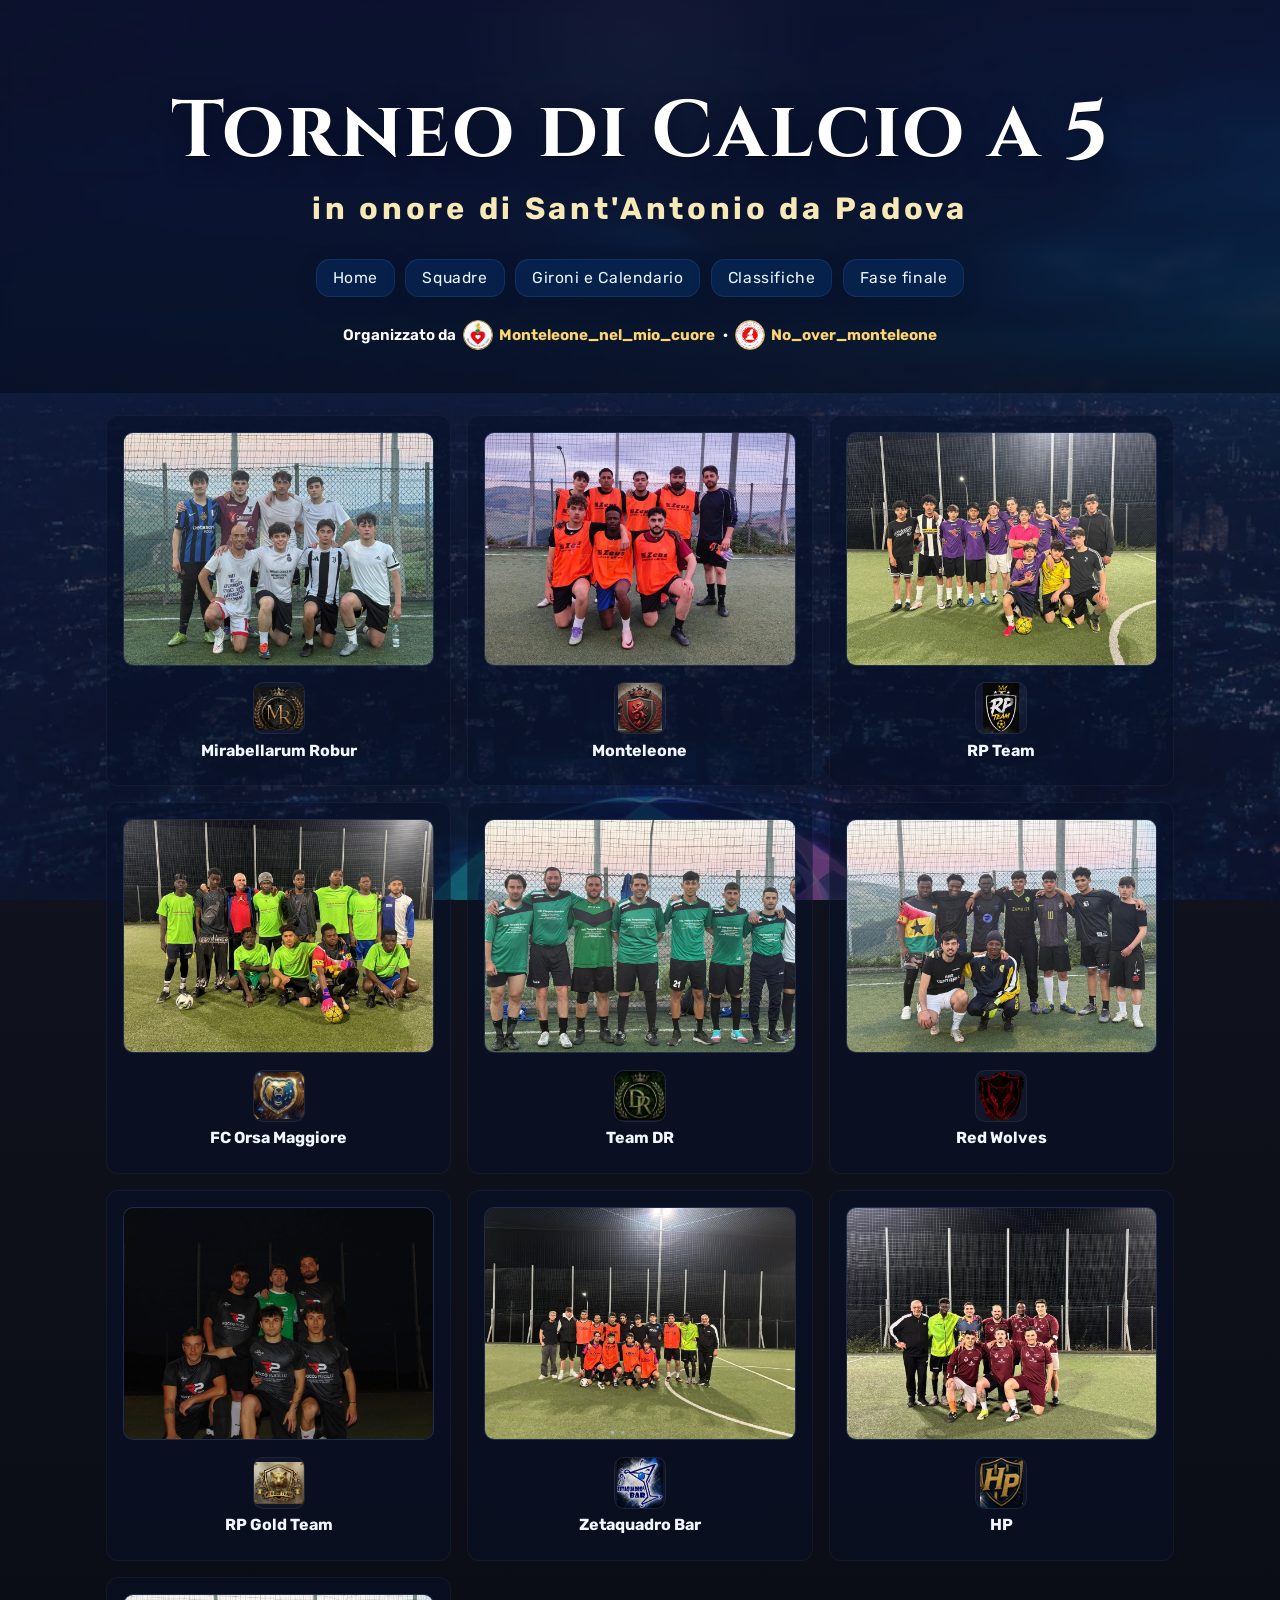
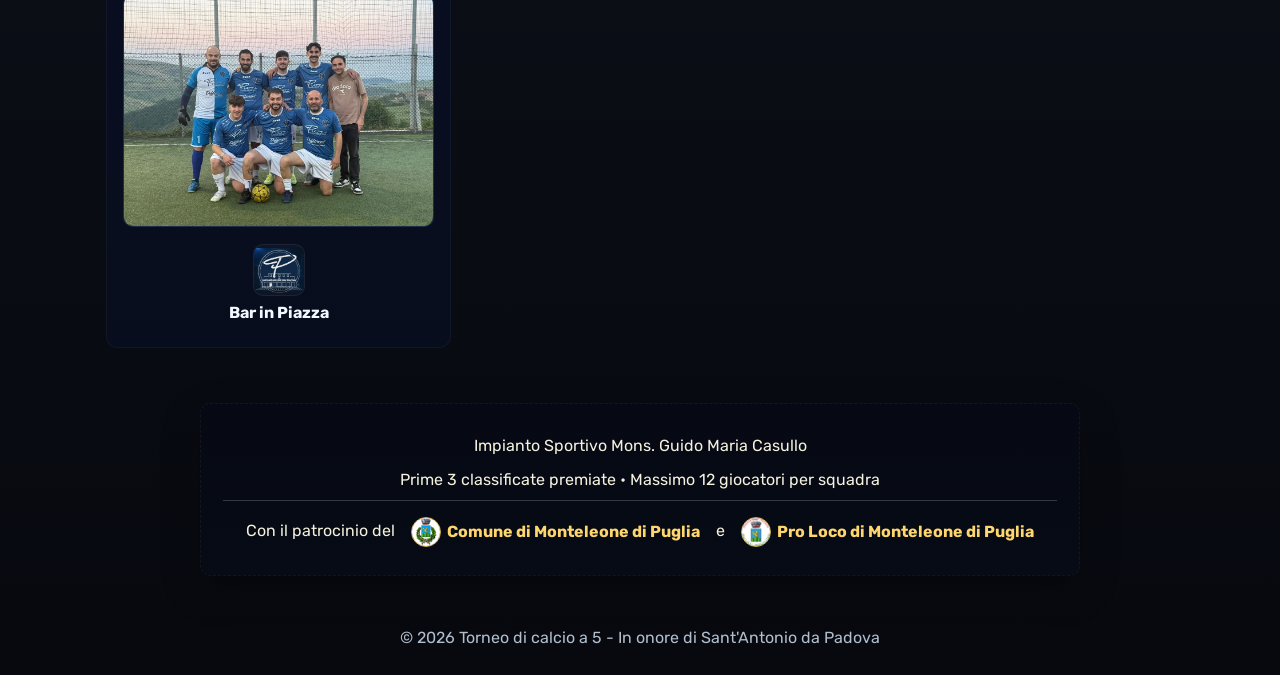
<file: squadre.html>
<!doctype html>
<html lang="it">
  <head>
    <meta charset="UTF-8" />
    <meta name="viewport" content="width=device-width, initial-scale=1.0" />
    <title>Squadre | Torneo di Sant'Antonio</title>
    <link rel="stylesheet" href="styles.css" />
  </head>
  <body>
    <header class="site-hero">
      <div class="hero-overlay"></div>
      <div class="header-wrap">
        <div class="hero-content">
          <h1 class="title-main">Torneo di Calcio a 5</h1>
          <p class="subtitle-main">in onore di Sant'Antonio da Padova</p>
          <nav class="main-nav">
            <a href="index.html">Home</a>
            <a href="squadre.html">Squadre</a>
            <a href="gironi-calendario.html">Gironi e Calendario</a>
            <a href="classifiche.html">Classifiche</a>
            <a href="fase-finale.html">Fase finale</a>
          </nav>
          <p class="org-line">
            Organizzato da
            <span class="name-with-logo"><img class="inline-logo" src="resources/logos/monteleone_nel_mio_cuore.jpg" alt="Logo Monteleone nel mio cuore" /><a class="entity-link" href="https://instagram.com/monteleone_nel_mio_cuore" target="_blank" rel="noopener noreferrer">Monteleone_nel_mio_cuore</a></span>
            <span class="spacer">·</span>
            <span class="name-with-logo"><img class="inline-logo" src="resources/logos/no_over_monteleone.jpg" alt="Logo no over monteleone" /><a class="entity-link" href="https://instagram.com/no_over_monteleone" target="_blank" rel="noopener noreferrer">No_over_monteleone</a></span>
          </p>
        </div>
      </div>
    </header>

    <main>
      <section class="grid" id="teams-grid"></section>
    </main>
    <script defer src="app.js"></script>
    <section class="bottom-info card">
      <p>Impianto Sportivo Mons. Guido Maria Casullo</p>
      <p>Prime 3 classificate premiate • Massimo 12 giocatori per squadra</p>
      <p class="bottom-logos">
            Con il patrocinio del
            <span class="name-with-logo"><img class="inline-logo" src="resources/logos/comune.jpg" alt="Logo Comune di Monteleone di Puglia" /><a class="entity-link" href="https://www.facebook.com/monteleonedipugliafg" target="_blank" rel="noopener noreferrer">Comune di Monteleone di Puglia</a></span>
            <span class="spacer">e</span>
            <span class="name-with-logo"><img class="inline-logo" src="resources/logos/pro loco.png" alt="Logo Pro Loco" /><a class="entity-link" href="https://www.facebook.com/ProLocoMonteleoneDiPuglia" target="_blank" rel="noopener noreferrer">Pro Loco di Monteleone di Puglia</a></span>
          </p>
    </section>
    <footer>© 2026 Torneo di calcio a 5 - In onore di Sant'Antonio da Padova</footer>
  </body>
</html>
</file>
<file: styles.css>
@import url("https://fonts.googleapis.com/css2?family=Bebas+Neue&family=Rubik:wght@400;500;600;700&family=Cinzel:wght@400;700&display=swap");

:root {
  --bg: #0f1725;
  --card: #16223c;
  --text: #f4f1de;
  --muted: #b1becd;
  --border: rgba(255, 204, 77, 0.18);
  --accent: #ffc857;
  --surface: #1f2f4d;
}
* {
  box-sizing: border-box;
}
html,
body {
  min-width: 0;
  width: 100%;
}
body {
  margin: 0;
  min-height: 100vh;
  font-family: "Rubik", "Segoe UI", Arial, sans-serif;
  background: linear-gradient(180deg, rgba(8, 12, 26, 0.95), rgba(2, 4, 10, 0.98));
  color: var(--text);
  position: relative;
  overflow-x: hidden;
}
body::before {
  content: "";
  position: fixed;
  inset: 0;
  background: url('resources/sfondo.jpeg') center/cover no-repeat;
  opacity: 0.38;
  filter: brightness(1.12);
  pointer-events: none;
  z-index: -1;
}
.site-hero {
  position: relative;
  color: white;
  padding: 2.4rem 0 2.4rem;
  background: linear-gradient(180deg, rgba(4,10,30,0.36), rgba(2,6,14,0.42));
  backdrop-filter: blur(6px);
}
.site-hero .hero-overlay {
  position: absolute;
  inset: 0;
  background: radial-gradient(circle at 50% 10%, rgba(255,255,255,0.03), transparent 25%);
  pointer-events: none;
}
.hero-content {
  position: relative;
  z-index: 1;
  display: flex;
  flex-direction: column;
  align-items: center;
  gap: 1rem;
}
.header-wrap {
  width: 100%;
  max-width: 100%;
  overflow: hidden;
}
.main-nav {
  display: flex;
  gap: 0.65rem;
  flex-wrap: wrap;
  justify-content: center;
  width: min(100%, 760px);
}
.main-nav a {
  font-family: "Rubik", "Segoe UI", sans-serif;
  letter-spacing: 0.6px;
  font-size: 0.98rem;
  text-decoration: none;
  color: #eaf4ff;
  background: rgba(6, 40, 86, 0.72);
  border: 1px solid rgba(110,170,255,0.12);
  padding: 0.55rem 1rem;
  border-radius: 14px;
  box-shadow: 0 6px 18px rgba(6,18,40,0.45);
  transition: transform 0.25s ease, background 0.25s ease;
}
.main-nav a:hover {
  background: linear-gradient(180deg, rgba(31,78,136,0.9), rgba(11,42,86,0.9));
  transform: translateY(-1px);
}
.team-card-item {
  display: flex;
  flex-direction: column;
  align-items: center;
  padding: 1rem;
  border: 1px solid rgba(255,255,255,0.04);
  border-radius: 12px;
  background: rgba(8,18,40,0.55);
  text-align: center;
  cursor: pointer;
  transition: transform 0.25s ease, background 0.25s ease, border-color 0.25s ease;
  height: 100%;
}
.team-card-item:hover {
  background: rgba(8,18,40,0.82);
  border-color: rgba(255,255,255,0.12);
  transform: translateY(-2px);
}
.team-card-photo-wrapper {
  position: relative;
  width: 100%;
  margin-bottom: 0.8rem;
  min-height: 200px;
}
.team-card-photo {
  width: 100%;
  height: auto;
  aspect-ratio: 4/3;
  object-fit: cover;
  border: 1px solid rgba(255,255,255,0.08);
  border-radius: 10px;
  background: #0b1b3b;
}
.team-card-logo {
  width: 52px;
  height: 52px;
  object-fit: contain;
  background: rgba(255,255,255,0.03);
  border: 1px solid rgba(255,255,255,0.06);
  border-radius: 10px;
  margin-bottom: 0.4rem;
}
.team-card-name {
  font-weight: 700;
  color: #f3f7ff;
  margin-bottom: 0.6rem;
  font-size: 1rem;
}
.team-players {
  position: absolute;
  inset: 0;
  padding: 1rem;
  margin: 0;
  list-style: none;
  overflow-y: auto;
  background: rgba(2, 10, 30, 0.96);
  border-radius: 10px;
  color: #c8d7ff;
  opacity: 0;
  visibility: hidden;
  transform: translateY(4px);
  transition: opacity 0.25s ease, visibility 0.25s ease, transform 0.25s ease;
}
.team-card-photo-wrapper:hover .team-players {
  opacity: 1;
  visibility: visible;
  transform: translateY(0);
}
.team-players li {
  margin: 0.3rem 0;
  line-height: 1.5;
}
.team-players::before {
  content: "Giocatori";
  display: block;
  margin-bottom: 0.5rem;
  font-weight: 700;
  color: #ffde89;
}

main {
  max-width: 1100px;
  margin: 1.4rem auto;
  padding: 0 1rem 2rem;
}
.card {
  background: linear-gradient(180deg, rgba(8,18,40,0.62), rgba(6,12,28,0.65));
  border: 1px solid rgba(255,255,255,0.06);
  border-radius: 12px;
  padding: 1.2rem;
  margin-bottom: 1rem;
  box-shadow: 0 14px 40px rgba(0, 0, 0, 0.22);
}
.muted {
  color: var(--muted);
}
.grid {
  display: grid;
  grid-template-columns: repeat(auto-fit, minmax(260px, 1fr));
  gap: 1rem;
}
.team-card img {
  width: 100%;
  height: 150px;
  object-fit: cover;
  border-radius: 10px;
  border: 2px solid #557a56;
}
ul.players {
  margin: 0.7rem 0 0;
  padding-left: 1rem;
}
table {
  width: 100%;
  border-collapse: collapse;
  margin-top: 0.8rem;
  font-size: 0.95rem;
  margin-left: auto;
  margin-right: auto;
  table-layout: auto;
}

#calendar-container table {
  table-layout: fixed;
}
th, td {
  border: 1px solid var(--border);
  padding: 0.55rem;
  text-align: left;
  word-wrap: break-word;
  overflow-wrap: break-word;
}
th {
  background: linear-gradient(180deg, rgba(18, 63, 128, 0.95), rgba(12, 45, 95, 0.95));
  color: #e7f0ff;
  font-weight: 700;
}
footer {
  text-align: center;
  color: var(--muted);
  padding: 1.2rem 1rem 1.8rem;
}
a {
  color: #ffd66d;
}
a:hover {
  color: #fff2cc;
}
.title-main {
  font-family: "Cinzel", "Bebas Neue", "Segoe UI", serif;
  font-weight: 700;
  font-size: clamp(2.6rem, 9vw, 5rem);
  margin-bottom: 0.1rem;
  letter-spacing: 2px;
  text-transform: none;
  line-height: 1;
  color: #ffffff;
  text-shadow: 0 6px 24px rgba(3,10,30,0.7), 0 1px 0 rgba(0,0,0,0.6);
  text-align: center;
}
.subtitle-main {
  text-align: center;
}
.subtitle-main.gold {
  color: #e6b664;
  font-weight: 700;
  letter-spacing: 0.18em;
  margin-top: 0.35rem;
}
.subtitle-main {
  font-family: "Rubik", sans-serif;
  margin: 0 0 1rem;
  color: #f7e8b5;
  font-weight: 700;
  font-size: clamp(1.4rem, 2.4vw, 1.95rem);
  text-align: center;
  text-transform: none;
  letter-spacing: 0.12em;
}
.org-line {
  margin: 0.45rem auto 0.25rem;
  font-size: 0.95rem;
  font-weight: 600;
  line-height: 1.4;
  text-align: center;
  display: flex;
  flex-wrap: wrap;
  justify-content: center;
  align-items: center;
  gap: 0.45rem;
  max-width: 860px;
}
.patrocinio {
  margin: 0.1rem auto 0;
  color: #f8ebc6;
  font-weight: 600;
  line-height: 1.4;
  text-align: center;
  display: flex;
  flex-wrap: wrap;
  justify-content: center;
  align-items: center;
  gap: 0.45rem;
  max-width: 860px;
}
.name-with-logo {
  display: inline-flex;
  align-items: center;
  gap: 0.4rem;
  margin: 0;
}
.inline-logo {
  width: 30px;
  height: 30px;
  object-fit: cover;
  border-radius: 50%;
  border: 1px solid rgba(255, 205, 79, 0.85);
  vertical-align: middle;
}
.entity-link {
  text-decoration: none;
  font-weight: 700;
}
.hero-core {
  text-align: center;
  padding: 1.8rem 1rem 1.8rem;
}
.hero-info {
  margin: 0.65rem auto 0.8rem;
  font-size: 1.1rem;
  color: var(--accent);
  font-weight: 700;
}
.days-container {
  display: grid;
  grid-template-columns: 1fr;
  gap: 0.85rem;
  margin: 1.1rem auto 0;
  max-width: 760px;
  padding: 0 0.85rem;
}
.next-day-card,
.last-day-card {
  padding: 0.85rem 0.9rem;
  background: linear-gradient(180deg, rgba(9,24,52,0.72), rgba(6,12,30,0.76));
  border: 1px solid rgba(50,120,220,0.08);
  border-radius: 10px;
}
.next-day-card h3,
.last-day-card h3 {
  margin: 0 0 0.65rem;
  font-size: 1.12rem;
  color: #c8e1ff;
}
.next-day-card ul,
.last-day-card ul {
  list-style: none;
  padding: 0;
  margin: 0;
}
.next-day-card li,
.last-day-card li {
  margin: 0.2rem 0;
  color: #e9e0c4;
  font-weight: 500;
}
.match-item {
  display: grid;
  grid-template-columns: minmax(100px, auto) minmax(160px, 1fr) max-content;
  gap: 0.45rem;
  align-items: center;
  padding: 0.35rem 0;
  border-bottom: 1px solid rgba(255, 255, 255, 0.08);
}
.match-item:last-child {
  border-bottom: none;
}
.match-header,
.match-teams,
.match-result {
  min-width: 0;
}
.match-header {
  display: flex;
  flex-wrap: wrap;
  align-items: center;
  gap: 0.1rem;
  font-size: 0.88rem;
  color: #d7e7ff;
}
.match-date {
  font-weight: 700;
  color: #ffc857;
}
.match-time {
  font-size: 0.85rem;
  color: #c8d4ff;
  background: rgba(255, 255, 255, 0.08);
  padding: 0.16rem 0.5rem;
  border-radius: 999px;
}
.match-teams {
  display: flex;
  flex-wrap: wrap;
  align-items: center;
  justify-self: start;
  gap: 0.35rem;
  font-size: 0.95rem;
  color: #f4f1de;
  white-space: nowrap;
  overflow: hidden;
  text-overflow: ellipsis;
}
.match-team {
  font-weight: 600;
}
.match-vs {
  color: #aeb8dc;
}
.match-result {
  justify-self: end;
  white-space: nowrap;
  font-size: 0.92rem;
  font-weight: 700;
  padding: 0.35rem 0.7rem;
  border-radius: 999px;
  width: fit-content;
  margin-top: 0;
  align-self: center;
}
.match-result.played {
  color: #fff;
  background: rgba(255, 200, 87, 0.18);
}
.match-result.pending {
  color: #c0d6ff;
  background: rgba(108, 142, 255, 0.08);
  border: 1px solid rgba(128, 168, 255, 0.12);
}
.day-card-subtitle {
  margin: 0 0 0.75rem;
  font-size: 0.92rem;
  color: var(--muted);
  line-height: 1.4;
}
.instagram-grid {
  display: grid;
  grid-template-columns: repeat(2, minmax(0, 1fr));
  gap: 1rem;
  margin: 1.4rem auto 0;
  max-width: 960px;
}
.insta-card {
  max-width: 480px;
  margin: 0 auto;
  border-radius: 10px;
  background: linear-gradient(180deg, rgba(9,24,52,0.72), rgba(6,12,30,0.76));
  border: 1px solid rgba(50,120,220,0.08);
}
.insta-card h3 {
  margin: 0 0 0.75rem;
  padding: 0;
  font-size: 1.15rem;
  color: #c8e1ff;
}
.insta-embed {
  padding: 1rem;
}
.insta-embed blockquote.instagram-media {
  width: 100% !important;
  margin: 0 auto !important;
}
.insta-embed iframe {
  width: 100% !important;
  min-height: 360px !important;
}

/* Prevent Instagram embeds from causing horizontal overflow on small screens */
.insta-card {
  width: 100%;
  max-width: 480px;
  box-sizing: border-box;
  overflow: hidden;
}
.insta-embed {
  padding: 0.75rem;
  overflow: hidden;
}
.insta-embed blockquote.instagram-media,
.insta-embed iframe {
  max-width: 100% !important;
  width: 100% !important;
  box-sizing: border-box !important;
}
.insta-embed iframe {
  min-width: 0 !important;
}
/* Compact caption for events */
.insta-caption {
  padding: 0.65rem 0.9rem 0.75rem;
  font-size: 0.95rem;
  line-height: 1.18;
  color: #f3f6ff;
}
.insta-caption .event-host {
  margin: 0 0 0.25rem;
  font-weight: 700;
  color: #ffd66d;
}
.insta-caption .event-name {
  margin: 0 0 0.25rem;
  font-weight: 700;
}
.insta-caption .event-meta,
.insta-caption .event-guests {
  margin: 0 0 0.15rem;
  font-size: 0.92rem;
  color: var(--muted);
}
.insta-card h3 { margin-top: 0.6rem; }
@media (max-width: 860px) {
  .instagram-grid {
    grid-template-columns: 1fr;
  }
}
.disclaimer-section {
  max-width: 880px;
  margin: 0 auto 1rem;
  padding: 1.2rem;
  background: linear-gradient(180deg, rgba(8,18,40,0.6), rgba(6,12,28,0.64));
  border: 1px solid rgba(255,255,255,0.06);
  text-align: center;
}
.disclaimer-section p {
  margin: 0;
  line-height: 1.6;
  font-size: 0.95rem;
}
.bottom-info {
  max-width: 880px;
  margin: 0 auto 2rem;
  padding: 1.4rem 1.4rem;
  background: linear-gradient(180deg, rgba(4,9,22,0.6), rgba(6,12,24,0.66));
  border: 1px dashed rgba(255, 210, 120, 0.06);
  border-radius: 10px;
  text-align: center;
}
.bottom-info p {
  margin: 0.35rem 0;
  line-height: 1.8;
}
.bottom-logos {
  display: flex;
  justify-content: center;
  gap: 1rem;
  flex-wrap: wrap;
  margin: 1rem 0 0 0;
  padding-top: 1rem;
  border-top: 1px solid rgba(255,255,255,0.18);
}
.bottom-info .name-with-logo {
  color: #f3e8c3;
}
.bottom-info .patrocinio {
  margin-top: 0.6rem;
  color: #b8c5d5;
}

.hero-links {
  display: grid;
  grid-template-columns: repeat(auto-fit, minmax(220px, 1fr));
  gap: 0.8rem;
  margin-top: 1rem;
}

/* Panel style similar to schedule boxes */
.panel {
  border-radius: 10px;
  overflow: hidden;
  border: 1px solid rgba(255,255,255,0.06);
  background: linear-gradient(180deg, rgba(6,16,36,0.6), rgba(8,18,34,0.65));
}
.panel .panel-header {
  background: linear-gradient(180deg, rgba(14,54,114,0.95), rgba(8,36,84,0.95));
  color: #eaf4ff;
  padding: 0.55rem 0.9rem;
  font-weight: 700;
  text-align: center;
  font-size: 1.15rem;
  border-bottom: 1px solid rgba(255,255,255,0.04);
}
.panel .panel-body { padding: 0.5rem; color: #e9eef6; }

/* Team list with logo and placeholder photo */
.team-list { list-style: none; padding: 0; margin: 0; display: grid; gap: 0.3rem; }
.team-row { display: flex; align-items: center; justify-content: center; gap: 0.6rem; padding: 0.25rem 0; border-bottom: 1px dashed rgba(255,255,255,0.03); }
.team-logo { width: 38px; height: 38px; object-fit: contain; border-radius: 6px; background: rgba(255,255,255,0.03); border: 1px solid rgba(255,255,255,0.03); flex-shrink: 0; }
.team-name { font-weight: 700; color: #f3f7ff; font-size: 0.98rem; }
.team-photo { width: 120px; height: 70px; background: rgba(255,255,255,0.02); border: 1px dashed rgba(255,255,255,0.04); border-radius: 6px; }
.hero-link-card {
  text-decoration: none;
  border: 1px solid rgba(30,110,220,0.18);
  background: linear-gradient(180deg, rgba(9,34,72,0.5), rgba(6,18,40,0.5));
  border-radius: 8px;
  padding: 0.95rem 0.8rem;
  font-weight: 700;
  text-align: center;
}
.hero-link-card:hover {
  background: linear-gradient(180deg, rgba(20,70,140,0.88), rgba(10,30,60,0.9));
}
.section-title {
  margin-bottom: 0.6rem;
}
#calendar-container {
  display: grid;
  grid-template-columns: repeat(2, 1fr);
  gap: 1rem;
  margin-bottom: 1rem;
}

#calendar-container .panel {
  margin-bottom: 0;
}
#calendar-container table th:nth-child(1),
#calendar-container table td:nth-child(1) {
  width: 18%;
}

#calendar-container table th:nth-child(2),
#calendar-container table td:nth-child(2) {
  width: 54%;
}

#calendar-container table th:nth-child(3),
#calendar-container table td:nth-child(3) {
  width: 28%;
}
.calendar-result {
  font-weight: 700;
  color: #ffe39a;
}

.final-bracket {
  display: grid;
  grid-template-columns: repeat(4, minmax(220px, 1fr));
  grid-template-rows: repeat(4, minmax(110px, auto));
  gap: 1.2rem;
  margin-top: 1.4rem;
  align-items: center;
  position: relative;
}

.bracket-column {
  display: grid;
  gap: 1rem;
}

.bracket-node {
  position: relative;
  display: flex;
  flex-direction: column;
  justify-content: center;
  align-items: center;
  text-align: center;
  padding: 1.1rem 1rem;
  border-radius: 18px;
  border: 1px solid rgba(255, 255, 255, 0.08);
  box-shadow: 0 24px 55px rgba(0, 0, 0, 0.24);
  min-height: 120px;
  color: #f8f4e8;
}

.bracket-start {
  background: linear-gradient(180deg, rgba(63, 171, 223, 0.24), rgba(14, 28, 62, 0.96));
  border-color: rgba(76, 194, 230, 0.35);
}

.bracket-middle {
  background: linear-gradient(180deg, rgba(149, 96, 225, 0.22), rgba(19, 26, 61, 0.95));
  border-color: rgba(186, 130, 255, 0.28);
}

/* Connectors: initial games (col 1 & 2) -> playoff finals (col 3) */
.col-initial {
  /* blue / teal for initial spareggio boxes */
  background: linear-gradient(180deg, rgba(63, 171, 223, 0.24), rgba(14, 28, 62, 0.96));
  border-color: rgba(76, 194, 230, 0.35);
}

.col-initial::after {
  content: "";
  position: absolute;
  right: -10px;
  top: 50%;
  width: 40px;
  height: 2px;
  background: rgba(255, 200, 87, 0.95);
  transform-origin: left center;
}

.col-initial-down::after {
  transform: translateY(0) rotate(45deg) translateX(6px);
}

.col-initial-up::after {
  transform: translateY(0) rotate(-45deg) translateX(6px);
}

/* Playoff nodes (col 3) connect left to initial games and right to semifinals */
.col-playoff {
  /* purple for playoff boxes */
  background: linear-gradient(180deg, rgba(149, 96, 225, 0.22), rgba(19, 26, 61, 0.95));
  border-color: rgba(186, 130, 255, 0.28);
}

.col-playoff::before {
  content: "";
  position: absolute;
  left: -10px;
  top: 50%;
  width: 40px;
  height: 2px;
  background: rgba(255, 200, 87, 0.95);
  transform-origin: right center;
}
.col-playoff-down::before {
  transform: translateX(0) rotate(-45deg) translateX(-6px);
}
.col-playoff-up::before {
  transform: translateX(0) rotate(45deg) translateX(-6px);
}
.col-playoff::after {
  content: "";
  position: absolute;
  right: -18px;
  top: 50%;
  width: 18px;
  height: 2px;
  background: rgba(255, 200, 87, 0.95);
}

/* Semifinal nodes connect left from playoffs and right to final */
.col-semi {
  /* reuse purple for semifinals */
  background: linear-gradient(180deg, rgba(149, 96, 225, 0.18), rgba(12, 20, 46, 0.95));
  border-color: rgba(186, 130, 255, 0.22);
}

.col-semi::before {
  content: "";
  position: absolute;
  left: -10px;
  top: 50%;
  width: 40px;
  height: 2px;
  background: rgba(255, 200, 87, 0.95);
  transform-origin: right center;
}
.col-semi-up::before {
  transform: translateX(0) rotate(45deg) translateX(-6px);
}
.col-semi-down::before {
  transform: translateX(0) rotate(-45deg) translateX(-6px);
}
.col-semi::after {
  content: "";
  position: absolute;
  right: -10px;
  top: 50%;
  width: 40px;
  height: 2px;
  background: rgba(255, 200, 87, 0.95);
}

/* Final node connects left from semifinals */
.col-final {
  /* gold for final */
  background: linear-gradient(180deg, rgba(255, 216, 118, 0.16), rgba(36, 58, 82, 0.95));
  border-color: rgba(255, 216, 118, 0.28);
}

/* Special color for the 1/2 final (championship) */
.col-final.final-1-2 {
  background: linear-gradient(180deg, rgba(220, 38, 38, 0.32), rgba(60, 20, 20, 0.98));
  border-color: rgba(244, 63, 63, 0.48);
}

.col-final::before {
  content: "";
  position: absolute;
  left: -18px;
  top: 50%;
  width: 18px;
  height: 2px;
  background: rgba(255, 200, 87, 0.95);
}

/* Disabilita tutte le linee create con pseudo-elementi: */
.col-initial::after,
.col-playoff::before,
.col-playoff::after,
.col-semi::before,
.col-semi::after,
.col-final::before {
  display: none !important;
  content: none !important;
}

.bracket-node strong {
  display: block;
  margin-top: 0.65rem;
  color: #fff;
  line-height: 1.4;
  font-size: 0.96rem;
}

/* Highlight 'vs' between teams */
.bracket-node strong .vs {
  color: var(--accent);
  font-weight: 800;
  margin: 0 0.25rem;
}

/* Vertical teams layout with scores at right */


.match-title {
  display: block;
  font-size: 0.9rem;
  color: #a9c9ff;
  margin-bottom: 0.35rem;
  letter-spacing: 0.04em;
  text-transform: uppercase;
  width: 100%;
}

/* Date label above each match-title; user will edit these placeholders manually */
.match-date {
  font-size: 0.85rem;
  color: var(--accent);
  font-weight: 700;
  margin-bottom: 0.35rem;
  text-align: center;
}

.final-node {
  background: linear-gradient(180deg, rgba(255, 216, 118, 0.16), rgba(36, 58, 82, 0.95));
  border-color: rgba(255, 216, 118, 0.28);
}

.final-phase-notes {
  margin-top: 1.2rem;
  padding: 1rem 1.1rem;
  border-radius: 14px;
  background: rgba(8, 20, 38, 0.88);
  border: 1px solid rgba(255, 255, 255, 0.06);
  color: #d7dfe9;
}

/* Centra il testo delle regole nella panel-body e le note dopo il tabellone */
.panel-body p.muted,
.final-phase-notes {
  text-align: center;
  margin-left: auto;
  margin-right: auto;
}

.final-phase-notes p {
  margin: 0;
}

@media (max-width: 1080px) {
  .final-bracket {
    grid-template-columns: 1fr;
    overflow-y: auto;
    -webkit-overflow-scrolling: touch;
    max-height: calc(100vh - 180px);
    padding-right: 0.2rem;
  }

  .bracket-node::before,
  .bracket-node::after {
    display: none;
  }
}

.calendar-admin-cta {
  margin-top: 1rem;
  display: flex;
  flex-direction: column;
  gap: 0.55rem;
  align-items: center;
  justify-content: center;
  width: 100%;
}
.panel-body {
  overflow-x: auto;
}
.panel-body table {
  min-width: 100%;
}
.panel-body table th:nth-child(9),
.panel-body table td:nth-child(9) {
  color: #78d26f;
  font-weight: 700;
}
.cta-button {
  display: inline-flex;
  align-items: center;
  justify-content: center;
  text-decoration: none;
  border: 1px solid rgba(111, 175, 255, 0.55);
  background: linear-gradient(180deg, rgba(25, 94, 190, 0.92), rgba(14, 59, 132, 0.92));
  color: #f2f7ff;
  border-radius: 10px;
  padding: 0.62rem 0.95rem;
  font-weight: 700;
  transition: background 0.22s ease, transform 0.22s ease;
}
.cta-button:hover {
  background: linear-gradient(180deg, rgba(38, 111, 214, 0.98), rgba(20, 75, 158, 0.98));
  transform: translateY(-1px);
}
.admin-login-card,
.admin-panel-card {
  max-width: 780px;
  margin-left: auto;
  margin-right: auto;
}
.form-grid {
  display: grid;
  grid-template-columns: 1fr 1fr auto;
  gap: 0.6rem;
  align-items: end;
}
label {
  font-size: 0.9rem;
  color: #d7e6ff;
  display: block;
  margin-bottom: 0.25rem;
}
input[type="text"],
input[type="password"],
input[type="number"],
select {
  width: 100%;
  border: 1px solid rgba(109, 165, 236, 0.58);
  border-radius: 10px;
  background: rgba(12, 35, 72, 0.95);
  color: #eef4ff;
  padding: 0.55rem 0.65rem;
  font: inherit;
}
.team-section {
  border: 1px solid rgba(255, 255, 255, 0.12);
  border-radius: 10px;
  padding: 0.75rem;
  background: rgba(255, 255, 255, 0.03);
}
.team-section-title {
  margin: 0 0 0.6rem;
  font-weight: 700;
}
.team-row-grid {
  display: grid;
  grid-template-columns: 1fr 1fr;
  gap: 0.75rem;
  align-items: start;
}
.team-player-adder {
  display: grid;
  grid-template-columns: 1fr auto;
  gap: 0.75rem;
  align-items: end;
  margin-top: 0.8rem;
}
.team-player-row {
  display: grid;
  grid-template-columns: 1.5fr 1fr 1fr 1fr auto;
  gap: 0.6rem;
  align-items: center;
  margin-bottom: 0.5rem;
}

input[type="number"]::-webkit-outer-spin-button,
input[type="number"]::-webkit-inner-spin-button {
  -webkit-appearance: none;
  margin: 0;
}

input[type="number"] {
  appearance: none;
  -moz-appearance: textfield;
}

button {
  border: 1px solid rgba(111, 175, 255, 0.55);
  background: linear-gradient(180deg, rgba(25, 94, 190, 0.92), rgba(14, 59, 132, 0.92));
  color: #f2f7ff;
  border-radius: 10px;
  padding: 0.6rem 0.8rem;
  font-weight: 700;
  cursor: pointer;
  transition: background 0.22s ease, transform 0.22s ease;
}
button:hover {
  background: linear-gradient(180deg, rgba(38, 111, 214, 0.98), rgba(20, 75, 158, 0.98));
  transform: translateY(-1px);
}
.admin-match-row {
  border: 1px solid var(--border);
  border-radius: 10px;
  padding: 0.75rem;
  margin-bottom: 0.6rem;
  background: rgba(0, 0, 0, 0.15);
}
.admin-match-title {
  font-weight: 700;
  margin-bottom: 0.5rem;
}
.admin-match-title {
  display: flex;
  align-items: center;
  justify-content: space-between;
}
.admin-match-title::after {
  content: "▾";
  margin-left: 0.6rem;
  color: var(--muted);
  transition: transform 0.25s ease;
}
.admin-match-row.collapsed .admin-match-title::after {
  transform: rotate(-90deg);
}
.admin-match-body {
  overflow: hidden;
  transition: max-height 0.32s ease, padding 0.2s ease, margin 0.2s ease;
  max-height: 2000px;
}
.admin-match-row.collapsed .admin-match-body {
  max-height: 0;
  padding: 0;
  margin: 0;
}
.admin-match-actions {
  display: flex;
  gap: 0.6rem;
  align-items: center;
  margin-top: 0.6rem;
}
.score-grid {
  display: grid;
  grid-template-columns: 1fr 1fr auto;
  gap: 0.5rem;
  align-items: end;
}
.hidden {
  display: none !important;
}
.status-msg {
  margin-top: 0.6rem;
  font-weight: 600;
}
.team-photo-hint {
  margin-top: 0.4rem;
}
.team-photo-hint code {
  color: #ffd788;
}
@media (max-width: 768px) {
  #calendar-container {
    grid-template-columns: 1fr;
  }
  .site-hero {
    padding: 1.2rem 0.75rem 1.4rem;
  }
  .main-nav {
    gap: 0.5rem;
  }
  .main-nav a {
    font-size: 0.9rem;
    padding: 0.4rem 0.75rem;
    border-radius: 10px;
  }
  .title-main {
    font-size: clamp(2rem, 10vw, 3.2rem);
  }
  .subtitle-main {
    font-size: 0.9rem;
  }
  .org-line,
  .patrocinio {
    font-size: 0.84rem;
    gap: 0.35rem;
  }
  .inline-logo {
    width: 24px;
    height: 24px;
  }
  .hero-links {
    grid-template-columns: 1fr;
  }
  table {
    font-size: 0.85rem;
  }
  th, td {
    padding: 0.5rem;
    white-space: normal;
    word-break: break-word;
  }
  th {
    font-weight: 700;
    text-align: center;
  }
  .form-grid,
  .score-grid {
    grid-template-columns: 1fr;
  }
  /* Mobile adjustments to prevent horizontal overflow */
  .grid {
    grid-template-columns: 1fr;
  }
  .panel {
    margin-bottom: 1rem;
  }
  .panel-body {
    overflow-x: auto;
    -webkit-overflow-scrolling: touch;
  }
  .panel-body table {
    display: table;
    width: 100%;
    min-width: max-content;
    table-layout: auto;
    margin: 0;
    margin-top: 0.8rem;
  }
  .panel-body table thead {
    display: table-header-group;
  }
  .panel-body table tbody {
    display: table-row-group;
  }
  .panel-body table tr {
    display: table-row;
  }
  .panel-body table th,
  .panel-body table td {
    display: table-cell;
    padding: 0.4rem;
    font-size: 0.8rem;
  }
  #calendar-container .panel-body table {
    min-width: 100%;
  }
  #calendar-container .panel-body table th,
  #calendar-container .panel-body table td {
    white-space: nowrap;
  }
  .admin-match-row,
  .team-section {
    padding: 0.75rem 0.65rem;
  }
  .score-grid,
  .team-row-grid {
    grid-template-columns: 1fr;
  }
  .team-player-row {
    grid-template-columns: 1fr;
    gap: 0.5rem;
  }
  .team-player-row button {
    width: 100%;
  }
  .team-photo {
    width: 100%;
    height: auto;
    max-width: 120px;
  }
  .team-row { flex-wrap: wrap; gap: 0.5rem; }
}

@media (max-width: 620px) {
  #calendar-container .panel-body table {
    display: table;
    width: 100%;
    min-width: max-content;
    table-layout: auto;
    margin-top: 0.6rem;
  }
  #calendar-container .panel-body table thead {
    display: table-header-group;
  }
  #calendar-container .panel-body table tbody {
    display: table-row-group;
  }
  #calendar-container .panel-body table tr {
    display: table-row;
  }
  #calendar-container .panel-body table th,
  #calendar-container .panel-body table td {
    display: table-cell;
    white-space: nowrap;
    padding: 0.4rem 0.5rem;
    font-size: 0.85rem;
  }
  #calendar-container .panel-body {
    overflow-x: auto;
    -webkit-overflow-scrolling: touch;
  }
}

@media (max-width: 480px) {
  main {
    padding: 0 0.75rem 1.5rem;
    margin: 1rem auto;
  }
  .panel {
    border-radius: 8px;
    margin-bottom: 0.8rem;
  }
  .panel-header {
    font-size: 1rem;
    padding: 0.5rem 0.75rem;
  }
  .panel-body {
    padding: 0;
  }
  table {
    font-size: 0.75rem;
  }
  th, td {
    padding: 0.35rem 0.3rem;
  }
  .card {
    padding: 1rem;
    margin-bottom: 0.8rem;
  }
  .title-main {
    font-size: clamp(1.8rem, 8vw, 2.8rem);
  }
  .subtitle-main {
    font-size: 0.85rem;
  }
  .main-nav {
    gap: 0.4rem;
  }
  .main-nav a {
    font-size: 0.85rem;
    padding: 0.35rem 0.6rem;
  }
  .org-line {
    font-size: 0.75rem;
    gap: 0.25rem;
  }
  .inline-logo {
    width: 20px;
    height: 20px;
  }
  .hero-core {
    padding: 1.2rem 0.75rem;
  }
  .days-container {
    grid-template-columns: 1fr;
    margin: 1.1rem auto 0;
    padding: 0 0.75rem;
  }
  .next-day-card,
  .last-day-card {
    padding: 0.8rem;
  }
  .next-day-card h3,
  .last-day-card h3 {
    font-size: 1rem;
  }
  .next-day-card li,
  .last-day-card li {
    font-size: 0.9rem;
  }
  .fantatorneo-card {
    padding: 0.8rem;
  }
  .fantatorneo-image {
    max-height: 150px;
  }
  .fantatorneo-card h3 {
    font-size: 1rem;
  }
  .fantatorneo-card p {
    font-size: 0.9rem;
  }
  .bottom-info {
    padding: 1rem;
  }
  .bottom-info p {
    font-size: 0.9rem;
    margin: 0.25rem 0;
  }
  .match-item {
    grid-template-columns: minmax(80px, auto) minmax(120px, 1fr) max-content;
    gap: 0.35rem;
  }
  .match-time {
    padding: 0.12rem 0.4rem;
  }
  .match-result {
    padding: 0.28rem 0.55rem;
    font-size: 0.85rem;
  }
  .match-teams {
    white-space: normal;
  }
}

/* Extra small devices - ensure everything fits without overflow */
@media (max-width: 360px) {
  .match-item {
    grid-template-columns: 1fr;
    row-gap: 0.35rem;
  }
  .match-result {
    justify-self: start;
  }
  main {
    padding: 0 0.5rem 1rem;
  }
}
</file>
